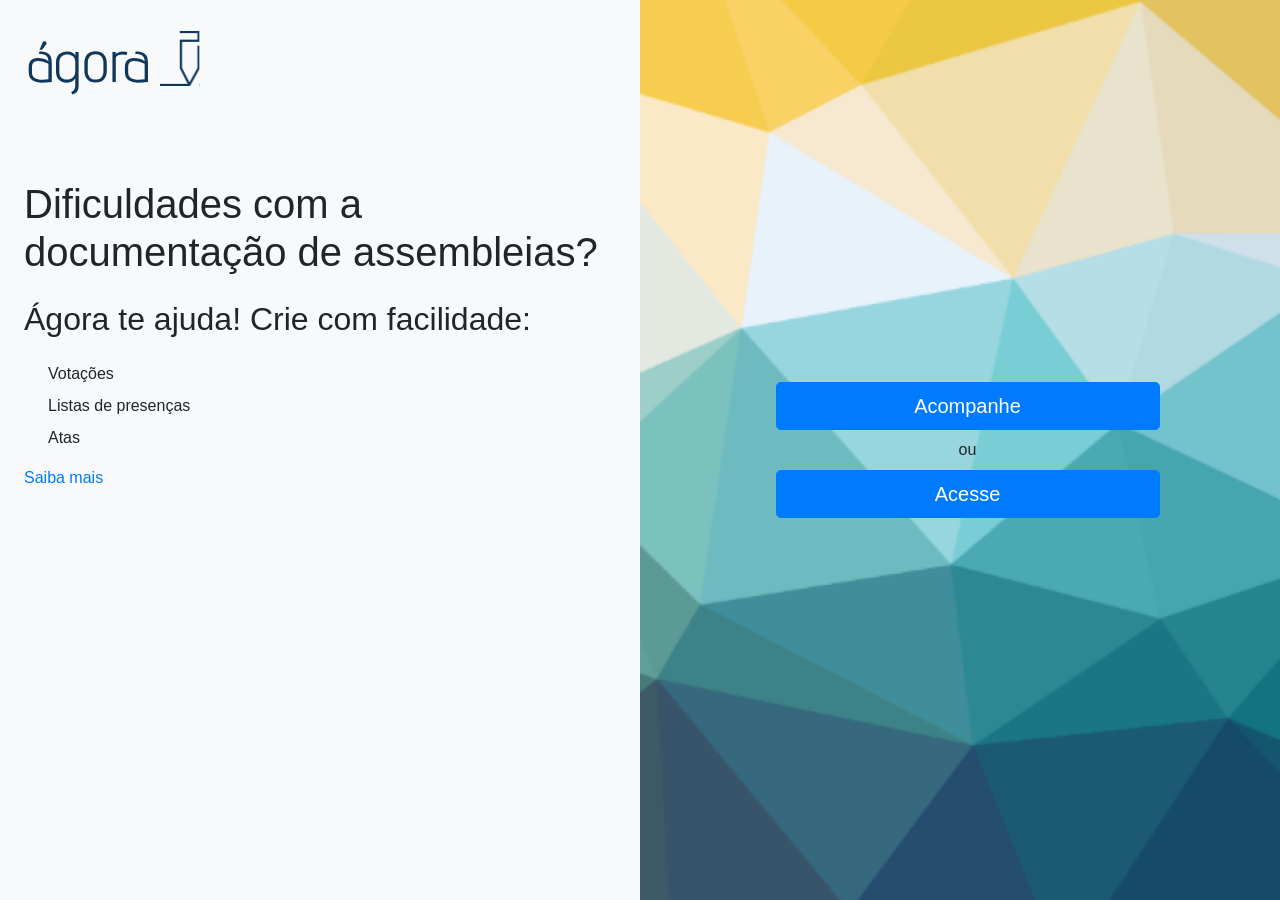
<file: src/index.html>
<!DOCTYPE html>
<html>
<head>
	<meta charset="utf-8">
    <meta name="viewport" content="width=device-width, initial-scale=1, shrink-to-fit=no">

	<link rel="stylesheet" href="https://stackpath.bootstrapcdn.com/bootstrap/4.1.3/css/bootstrap.min.css" integrity="sha384-MCw98/SFnGE8fJT3GXwEOngsV7Zt27NXFoaoApmYm81iuXoPkFOJwJ8ERdknLPMO" crossorigin="anonymous">

	<title>Ágora</title>
</head>

<style type="text/css">

	@media (max-width: 575.98px), (max-width: 767.98px), 
	{
		#partezinha
		{
			width: 70vw;
		}
	}
	@media (max-width: 991.98px)
	{
		#partezinha
		{
			width: 60vw;
		}
	}
</style>

<body class="bg-light m*-0 p*-0" style="height: 100vh; overflow: hidden;">
	<div class="row pr-0 pl-0">
		
		<!-- Classe que aparece somente em dispositivos largos -->
		<div class="d-none d-lg-block col-md-6 d-xl-block"> 

				<!-- Logotipo -->
				<div id="logotipo" class="bg-light align-items-center .d-block" style="height: 20vh">
					
						<a href="#">
								<img class="mt-4 ml-4" src="LogoTextoCaneta.svg">	
						</a>							
				</div>
			

			<div>

				<h1 class="ml-4">Dificuldades com a documentação de assembleias?</h1>
				<h2 class="mt-4 ml-4 font-weight-light">Ágora te ajuda! Crie com facilidade:</h2>
				<ul class="list-unstyled mt-4 ml-4">

					<li class="ml-4">Votações</li>
					<li class="mt-2 ml-4">Listas de presenças</li>
					<li class="mt-2 ml-4">Atas</li>

				</ul>
				<a href="#" class="ml-4">Saiba mais</a>			
			</div>
		</div>

		<div id="parte2" class="col-lg-6 pr-0 pl-0">

			<div class="d-flex align-items-start flex-column align-items-center" style="height: 100vh; background-image: url('bginicio.png'); background-repeat: no-repeat; background-size: cover;">

				<div class="d-block d-lg-none d-xl-none">

					<!-- Logotipo -->
					<div id="logotipo" class="align-items-center d-block" style="height: 20vh">
					
						<a href="#">
								<img class="mt-4 ml-4" src="LogoTextoCaneta.svg">	
						</a>

					</div>

				</div>

				<div class="d-flex align-items-center" style="height: 100vh; width: 100vw;">

					<div id="partezinha" class="my-auto mx-auto" style="width: 30%;">
					
							<a type="button" href="#" class="btn btn-primary btn-lg btn-block">Acompanhe</a>

							<p class="my-2 text-center">ou</p>	

							<a type="button" class="btn btn-primary btn-lg btn-block" href="login.php">Acesse</a>				
					</div>

				</div>
				<a href="#" class="d-block d-sm-none .d-none d-sm-block d-md-none d-none d-md-block d-lg-none pb-4">Saiba mais</a>


			</div>
		</div>
	</div>

<script src="https://code.jquery.com/jquery-3.3.1.slim.min.js" integrity="sha384-q8i/X+965DzO0rT7abK41JStQIAqVgRVzpbzo5smXKp4YfRvH+8abtTE1Pi6jizo" crossorigin="anonymous"></script>
<script src="https://cdnjs.cloudflare.com/ajax/libs/popper.js/1.14.3/umd/popper.min.js" integrity="sha384-ZMP7rVo3mIykV+2+9J3UJ46jBk0WLaUAdn689aCwoqbBJiSnjAK/l8WvCWPIPm49" crossorigin="anonymous"></script>
<script src="https://stackpath.bootstrapcdn.com/bootstrap/4.1.3/js/bootstrap.min.js" integrity="sha384-ChfqqxuZUCnJSK3+MXmPNIyE6ZbWh2IMqE241rYiqJxyMiZ6OW/JmZQ5stwEULTy" crossorigin="anonymous"></script>

</body>
</html>
</file>
